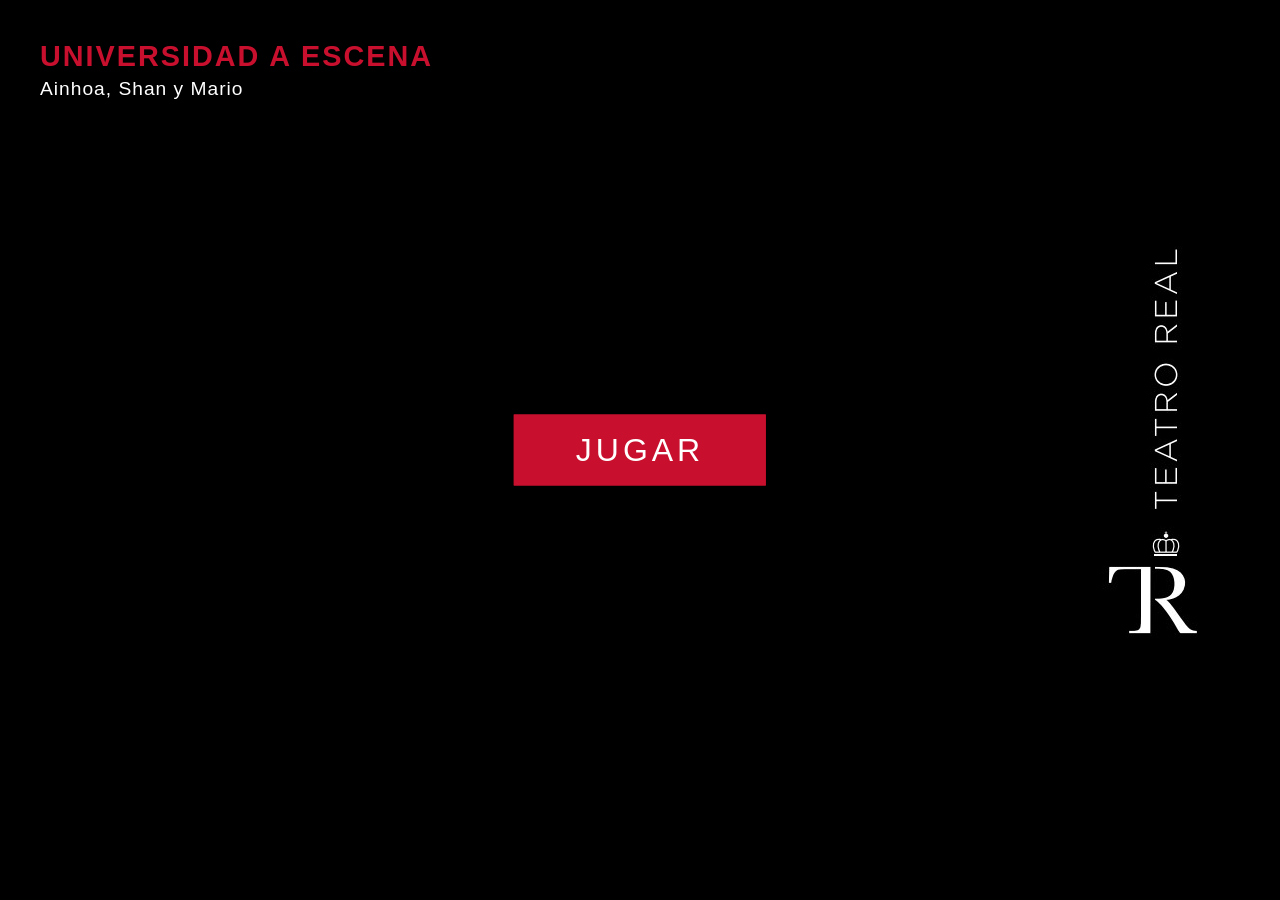
<file: index.html>
<!DOCTYPE html>
<html lang="es">
<head>
    <meta charset="UTF-8">
    <meta name="viewport" content="width=device-width, initial-scale=1.0">
    <title>Juego - Inicio</title>
    <link rel="stylesheet" href="style.css">
</head>
<body class="pantalla-inicio">
    
    <!-- Créditos Arriba a la Izquierda -->
    <div class="creditos-top-left">
        <div class="titulo-uni">Universidad a escena</div>
        <div class="nombres-equipo">Ainhoa, Shan y Mario</div>
    </div>

    <!-- Botón Central -->
    <div class="centro-inicio">
        <a href="juego.html" class="btn-jugar">JUGAR</a>
    </div>

    <!-- Logo Lateral Derecho -->
    <div class="logo-derecha">
        <img src="img/logo.jpg" alt="Logotipo Teatro Real">
    </div>

</body>
</html>
</file>
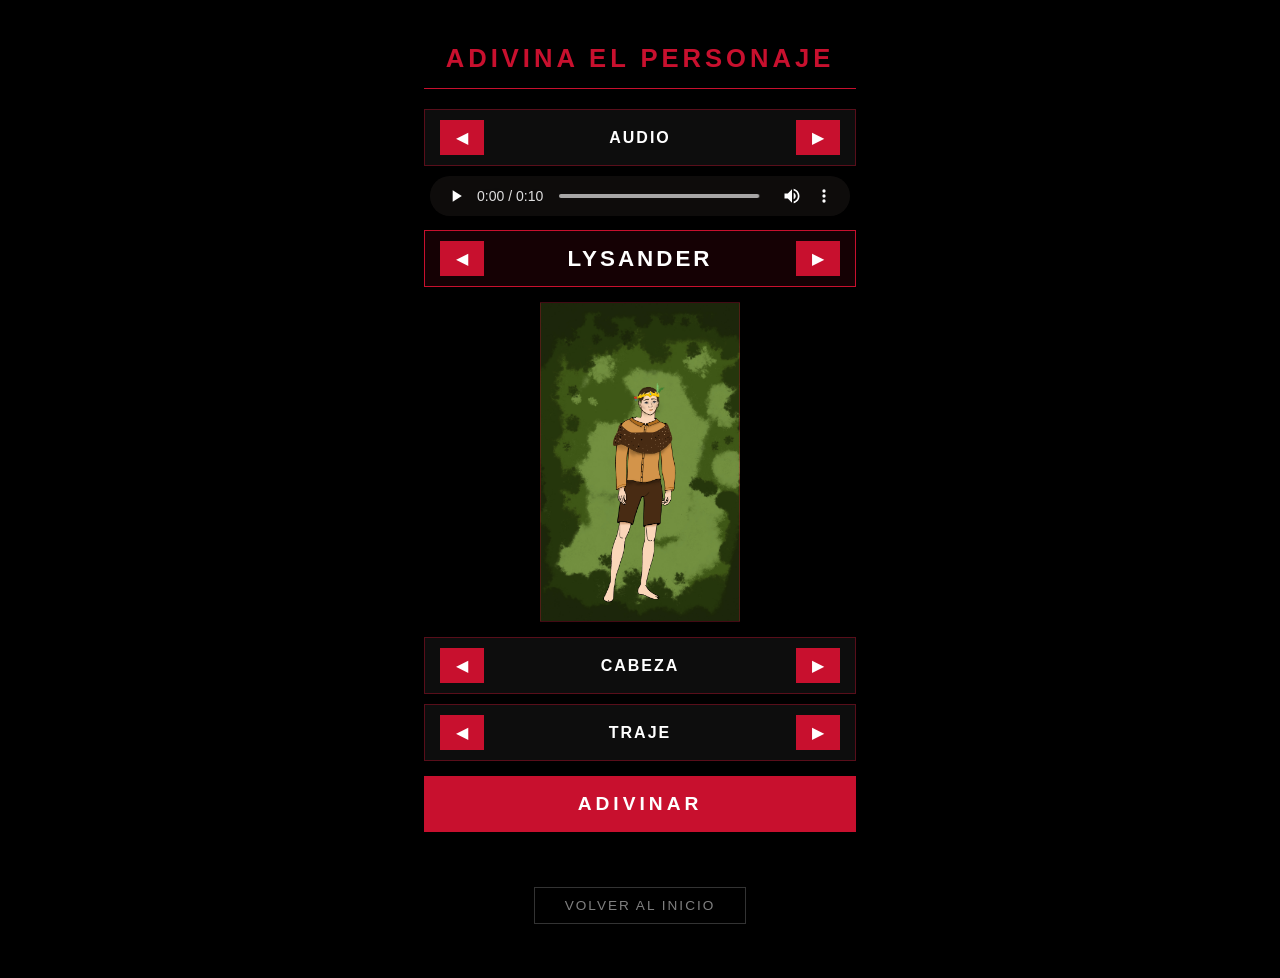
<file: juego.html>
<!DOCTYPE html>
<html lang="es">
<head>
    <meta charset="UTF-8">
    <meta name="viewport" content="width=device-width, initial-scale=1.0">
    <title>Creación de Personaje</title>
    <link rel="stylesheet" href="style.css">
</head>
<body>  
    <div class="game-container">
        <h2>ADIVINA EL PERSONAJE</h2>
        
        <!-- Reproductor de Audio con Selector -->
        <div class="audio-section">
            <div class="selector">
                <button class="flecha" onclick="cambiarAudio(-1)">&#9664;</button>
                <span>Audio</span>
                <button class="flecha" onclick="cambiarAudio(1)">&#9654;</button>
            </div>
            <audio 
                id="reproductor-audio" 
                controls 
                playsinline
                preload="auto"
                webkit-playsinline>
            </audio>
        </div>

        <!-- Selector de Nombre de Personaje -->
        <div class="selector selector-nombre">
            <button class="flecha" onclick="cambiarNombre(-1)">&#9664;</button>
            <span id="nombre-personaje">Titania</span>
            <button class="flecha" onclick="cambiarNombre(1)">&#9654;</button>
        </div>

        <!-- Área donde se visualiza el personaje -->
        <div class="character-preview">
            <img id="traje-img" class="parte-personaje" src="img/traje1.png" alt="Traje">
            <img id="cabeza-img" class="parte-personaje" src="img/cabeza1.png" alt="Cabeza">
        </div>

        <!-- Controles para elegir -->
        <div class="controles">
            <div class="selector">
                <button class="flecha" onclick="cambiarCabeza(-1)">&#9664;</button>
                <span>Cabeza</span>
                <button class="flecha" onclick="cambiarCabeza(1)">&#9654;</button>
            </div>

            <div class="selector">
                <button class="flecha" onclick="cambiarTraje(-1)">&#9664;</button>
                <span>Traje</span>
                <button class="flecha" onclick="cambiarTraje(1)">&#9654;</button>
            </div>
        </div>

        <!-- Botón Adivinar y mensaje de resultado -->
        <button class="btn-adivinar" onclick="adivinar()">ADIVINAR</button>
        <div id="mensaje-resultado" class="mensaje-resultado"></div>

        <a href="index.html" class="btn-volver">Volver al inicio</a>
    </div>

    <script src="script.js"></script>
</body>
</html>
</file>
<file: style.css>
/* Reseteo básico y fuente unificada para TODO el proyecto */
* {
    margin: 0;
    padding: 0;
    box-sizing: border-box;
    font-family: sans-serif;
}

/* =========================================
   ESTILOS GENERALES DEL BODY
   ========================================= */
body {
    display: flex;
    justify-content: center;
    align-items: center;
    min-height: 100vh;
    background-color: #000000;  /* Fondo negro como la pantalla de inicio */
    color: #ffffff;             /* Texto blanco por defecto */
}

/* =========================================
   CONTENEDOR PRINCIPAL DEL JUEGO
   ========================================= */
.game-container {
    background: transparent;    /* Sin fondo gris, integrado con el negro */
    padding: 1.5rem;
    text-align: center;
    width: 95%;
    max-width: 480px;
    margin: 20px auto;
}

/* Título principal del juego */
.game-container h2 {
    color: rgb(200, 16, 46);    /* Rojo Teatro Real */
    font-size: 1.6rem;
    font-weight: bold;
    letter-spacing: 4px;
    text-transform: uppercase;
    margin-bottom: 20px;
    border-bottom: 1px solid rgb(200, 16, 46); /* Línea roja decorativa */
    padding-bottom: 15px;
}

/* =========================================
   SECCIÓN DE AUDIO
   ========================================= */
.audio-section {
    margin: 10px auto;
    text-align: center;
    width: 100%;
}

.audio-section .selector {
    margin-bottom: 10px;
}

#reproductor-audio {
    width: 100%;
    max-width: 420px;
    height: 40px;
    border-radius: 0;           /* Bordes rectos, estilo Teatro Real */
    outline: none;
    filter: invert(1);          /* Invierte los colores del reproductor nativo para que se vea claro sobre fondo negro */
}

/* =========================================
   SELECTORES (FLECHAS)
   ========================================= */
.selector {
    display: flex;
    justify-content: space-between;
    align-items: center;
    margin: 10px 0;
    background: rgba(255, 255, 255, 0.05); /* Fondo muy sutil, casi transparente */
    padding: 10px 15px;
    border: 1px solid rgba(200, 16, 46, 0.4); /* Borde rojo tenue */
    border-radius: 0;           /* Bordes rectos */
}

.selector span {
    font-weight: bold;
    font-size: 1rem;
    color: #ffffff;             /* Texto blanco */
    letter-spacing: 2px;
    text-transform: uppercase;
}

/* Flechas */
.flecha {
    background: rgb(200, 16, 46);   /* Rojo Teatro Real */
    color: white;
    border: none;
    padding: 8px 16px;
    border-radius: 0;               /* Bordes rectos */
    cursor: pointer;
    font-size: 1rem;
    transition: all 0.2s ease;
}

.flecha:hover {
    background: #ffffff;
    color: rgb(200, 16, 46);
}

.flecha:active {
    transform: scale(0.95);         /* Pequeño efecto al pulsar */
}

/* =========================================
   SELECTOR DE NOMBRE DE PERSONAJE
   ========================================= */
.selector-nombre {
    margin: 10px auto;
    width: 100%;
    background: rgba(200, 16, 46, 0.1);     /* Fondo rojo muy suave para destacarlo */
    border: 1px solid rgb(200, 16, 46);     /* Borde rojo más marcado que el resto */
}

.selector-nombre span {
    font-size: 1.4rem;
    font-weight: bold;
    color: #ffffff;
    letter-spacing: 3px;
    text-transform: uppercase;
    min-width: 150px;
    text-align: center;
    display: inline-block;
}

/* =========================================
   PREVISUALIZACIÓN DEL PERSONAJE
   ========================================= */
.character-preview {
    position: relative;
    width: 200px;
    height: 320px;
    margin: 15px auto;
    background-color: rgba(255, 255, 255, 0.03);
    border: 1px solid rgba(200, 16, 46, 0.3);

    /* AÑADE ESTAS 4 LÍNEAS */
    background-image: url('img/bosque.jpg'); /* Cambia el nombre por el de tu imagen */
    background-size: cover;        /* La imagen cubre todo el recuadro */
    background-position: center;   /* Centrada */
    background-repeat: no-repeat;  /* Sin repetición */
}

.parte-personaje {
    position: absolute;
    left: 50%;
    transform: translateX(-50%);
    object-fit: contain;
}

/* Posición y capa del traje (BASE) */
#traje-img {
    bottom: 0;
    width: 180px;
    height: 250px;
    z-index: 2;
}

/* =========================================
   POSICIÓN INDIVIDUAL DE CADA TRAJE
   Ajusta bottom, width, height y margin-left
   de cada traje de forma independiente
   ========================================= */

/* Traje 1 - Titania */
#traje-img.traje-0 {
    bottom: 0px;
    width: 180px;
    height: 250px;
    margin-left: 0px;
}

/* Traje 2 - Bottom */
#traje-img.traje-1 {
    bottom: 0px;
    width: 180px;
    height: 250px;
    margin-left: -5px;
}

/* Traje 3 - Hermia */
#traje-img.traje-2 {
    bottom: 0px;
    width: 180px;
    height: 235px;
    margin-left: 0px;
}

/* Traje 4 - Lysander */
#traje-img.traje-3 {
    bottom: 0px;
    width: 180px;
    height: 238px;
    margin-left: -5px;
}

/* Traje 5 - Oberon */
#traje-img.traje-4 {
    bottom: 0px;
    width: 180px;
    height: 245px;
    margin-left: -5px;
}

/* Posición y capa de la cabeza (BASE - valores por defecto) */
#cabeza-img {
    top: -10px;
    width: 300px;
    height: 300px;
    margin-left: 5px;
    z-index: 1;
}

/* =========================================
   POSICIÓN INDIVIDUAL DE CADA CABEZA
   Ajusta top, width, height y margin-left
   de cada cabeza de forma independiente
   ========================================= */

/* Cabeza 1 - Titania */
#cabeza-img.cabeza-0 {
    top: -33px;
    width: 300px;
    height: 300px;
    margin-left: 5px;
}

/* Cabeza 2 - Bottom */
#cabeza-img.cabeza-1 {
    top: -32px;
    width: 300px;
    height: 300px;
    margin-left: 10px;
}

/* Cabeza 3 - Hermia */
#cabeza-img.cabeza-2 {
    top: -5px;
    width: 300px;
    height: 300px;
    margin-left: 5px;
}

/* Cabeza 4 - Lysander */
#cabeza-img.cabeza-3 {
    top: -12px;
    width: 300px;
    height: 300px;
    margin-left: 5px;
}

/* Cabeza 5 - Oberon */
#cabeza-img.cabeza-4 {
    top: -35px;
    width: 300px;
    height: 300px;
    margin-left: 7px;
}

/* =========================================
   BOTÓN ADIVINAR
   ========================================= */
.btn-adivinar {
    display: block;
    width: 100%;
    margin: 15px auto 10px auto;
    padding: 15px;
    background-color: rgb(200, 16, 46);     /* Rojo Teatro Real */
    color: #ffffff;
    border: 2px solid rgb(200, 16, 46);
    border-radius: 0;
    font-size: 1.2rem;
    font-weight: bold;
    letter-spacing: 4px;
    text-transform: uppercase;
    cursor: pointer;
    transition: all 0.3s ease;
}

.btn-adivinar:hover {
    background-color: #000000;
    color: rgb(200, 16, 46);
    box-shadow: 0 0 25px rgba(200, 16, 46, 0.5);
}

/* =========================================
   MENSAJE DE RESULTADO
   ========================================= */
.mensaje-resultado {
    margin: 10px auto 15px auto;
    width: 100%;
    padding: 0;
    font-size: 1rem;
    font-weight: bold;
    letter-spacing: 1px;
    text-align: center;
    min-height: 20px;
    transition: all 0.3s ease;
}

.mensaje-resultado.correcto {
    background-color: rgba(255, 255, 255, 0.05);
    border: 2px solid #ffffff;
    color: #ffffff;
    padding: 12px;
    letter-spacing: 2px;
}

.mensaje-resultado.incorrecto {
    background-color: rgba(200, 16, 46, 0.15);
    border: 2px solid rgb(200, 16, 46);
    color: rgb(200, 16, 46);
    padding: 12px;
    letter-spacing: 2px;
}

/* =========================================
   BOTÓN VOLVER
   ========================================= */
.btn-volver {
    display: inline-block;
    margin-top: 10px;
    margin-bottom: 10px;
    padding: 10px 30px;
    background-color: transparent;
    color: rgba(255, 255, 255, 0.5);        /* Blanco apagado para que no distraiga */
    text-decoration: none;
    border: 1px solid rgba(255, 255, 255, 0.2);
    border-radius: 0;
    font-size: 0.85rem;
    letter-spacing: 2px;
    text-transform: uppercase;
    transition: all 0.3s ease;
}

.btn-volver:hover {
    color: #ffffff;
    border-color: #ffffff;
}

/* =========================================
   ESTILOS ESPECÍFICOS: PANTALLA DE INICIO
   ========================================= */
body.pantalla-inicio {
    background-color: #000000;
    background-image: none;
    position: relative;
    overflow: hidden;
    display: block;
}

/* --- CRÉDITOS ARRIBA IZQUIERDA --- */
.creditos-top-left {
    position: absolute;
    top: 40px;
    left: 40px;
    z-index: 10;
}

.titulo-uni {
    color: rgb(200, 16, 46);
    font-size: 1.8rem;
    font-weight: bold;
    text-transform: uppercase;
    letter-spacing: 2px;
    margin-bottom: 5px;
}

.nombres-equipo {
    color: #ffffff;
    font-size: 1.2rem;
    font-weight: 300;
    letter-spacing: 1px;
}

/* --- BOTÓN CENTRAL (ROJO TEATRO REAL) --- */
.centro-inicio {
    position: absolute;
    top: 50%;
    left: 50%;
    transform: translate(-50%, -50%);
    z-index: 10;
}

.btn-jugar {
    display: inline-block;
    padding: 15px 60px;
    background-color: rgb(200, 16, 46);
    color: #ffffff;
    text-decoration: none;
    font-size: 2rem;
    font-weight: 400;
    letter-spacing: 4px;
    border: 2px solid rgb(200, 16, 46);
    border-radius: 0;
    transition: all 0.3s ease;
    text-transform: uppercase;
}

.btn-jugar:hover {
    background-color: #000000;
    color: rgb(200, 16, 46);
    box-shadow: 0 0 20px rgba(200, 16, 46, 0.5);
}

/* --- LOGO A LA DERECHA --- */
.logo-derecha {
    position: absolute;
    right: 40px;
    top: 50%;
    transform: translateY(-50%);
    height: 80vh;
    display: flex;
    align-items: center;
}

.logo-derecha img {
    max-height: 100%;
    width: auto;
}

/* =========================================
   RESPONSIVE MÓVILES
   ========================================= */
@media (max-width: 768px) {

    /* --- Juego --- */
    .game-container {
        padding: 1rem;
        width: 100%;
        margin: 10px auto;
    }

    .game-container h2 {
        font-size: 1.2rem;
        letter-spacing: 3px;
        margin-bottom: 15px;
        padding-bottom: 10px;
    }

    .character-preview {
        width: 160px;
        height: 270px;
        margin: 10px auto;
    }

    #traje-img {
        width: 140px;
        height: 200px;
        bottom: 0;
    }

    /* =========================================
       POSICIÓN INDIVIDUAL DE CADA TRAJE EN MÓVIL
       ========================================= */

    /* Traje 1 - Titania */
    #traje-img.traje-0 {
        bottom: 0px;
        width: 140px;
        height: 200px;
        margin-left: 0px;
    }

    /* Traje 2 - Bottom */
    #traje-img.traje-1 {
        bottom: 0px;
        width: 140px;
        height: 200px;
        margin-left: -3px;
    }

    /* Traje 3 - Hermia */
    #traje-img.traje-2 {
        bottom: 0px;
        width: 140px;
        height: 190px;
        margin-left: 0px;
    }

    /* Traje 4 - Lysander */
    #traje-img.traje-3 {
        bottom: 0px;
        width: 140px;
        height: 190px;
        margin-left: -5px;
    }

    /* Traje 5 - Oberon */
    #traje-img.traje-4 {
        bottom: 0px;
        width: 140px;
        height: 200px;
        margin-left: -5px;
    }

    /* BASE de cabeza en móvil */
    #cabeza-img {
        width: 240px;
        height: 240px;
        top: -8px;
        margin-left: 4px;
    }

    /* =========================================
       POSICIÓN INDIVIDUAL DE CADA CABEZA EN MÓVIL
       Se aplica la misma proporción (80%) que
       el cambio de tamaño de 300px a 240px
       ========================================= */

    /* Cabeza 1 - Titania */
    #cabeza-img.cabeza-0 {
        top: -15px;       /* -33px * 0.80 ≈ -26px */
        width: 240px;
        height: 240px;
        margin-left: 4px; /* 5px * 0.80 ≈ 4px */
    }

    /* Cabeza 2 - Bottom */
    #cabeza-img.cabeza-1 {
        top: -10px;       /* -32px * 0.80 ≈ -26px */
        width: 240px;
        height: 240px;
        margin-left: 8px; /* 10px * 0.80 = 8px */
    }

    /* Cabeza 3 - Hermia */
    #cabeza-img.cabeza-2 {
        top: 10px;       /* -15px * 0.80 = -12px */
        width: 240px;
        height: 240px;
        margin-left: 4px; /* 5px * 0.80 ≈ 4px */
    }

    /* Cabeza 4 - Lysander */
    #cabeza-img.cabeza-3 {
        top: 5px;       /* -20px * 0.80 = -16px */
        width: 240px;
        height: 240px;
        margin-left: 2px; /* 10px * 0.80 = 8px */
    }

    /* Cabeza 5 - Oberon */
    #cabeza-img.cabeza-4 {
        top: -15px;       /* -38px * 0.80 ≈ -30px */
        width: 240px;
        height: 240px;
        margin-left: 3px; /* 10px * 0.80 = 8px */
    }

    .selector {
        padding: 8px 10px;
        margin: 8px 0;
    }

    .selector span {
        font-size: 0.85rem;
        letter-spacing: 1px;
    }

    .selector-nombre span {
        font-size: 1.1rem;
        letter-spacing: 2px;
        min-width: 120px;
    }

    .flecha {
        padding: 6px 12px;
        font-size: 0.9rem;
    }

    .btn-adivinar {
        font-size: 1rem;
        letter-spacing: 3px;
        padding: 12px;
    }

    .mensaje-resultado {
        font-size: 0.9rem;
    }

    /* --- Pantalla de Inicio --- */
    .logo-derecha {
        position: absolute;
        right: auto;
        left: 50%;
        top: auto;
        bottom: 30px;
        transform: translateX(-50%);
        height: auto;
    }

    .logo-derecha img {
        max-height: 120px;
    }

    .centro-inicio {
        top: 40%;
    }

    .btn-jugar {
        font-size: 1.5rem;
        padding: 12px 40px;
    }

    .creditos-top-left {
        top: 20px;
        left: 20px;
    }

    .titulo-uni {
        font-size: 1.2rem;
    }

    .nombres-equipo {
        font-size: 0.9rem;
    }
}
</file>
